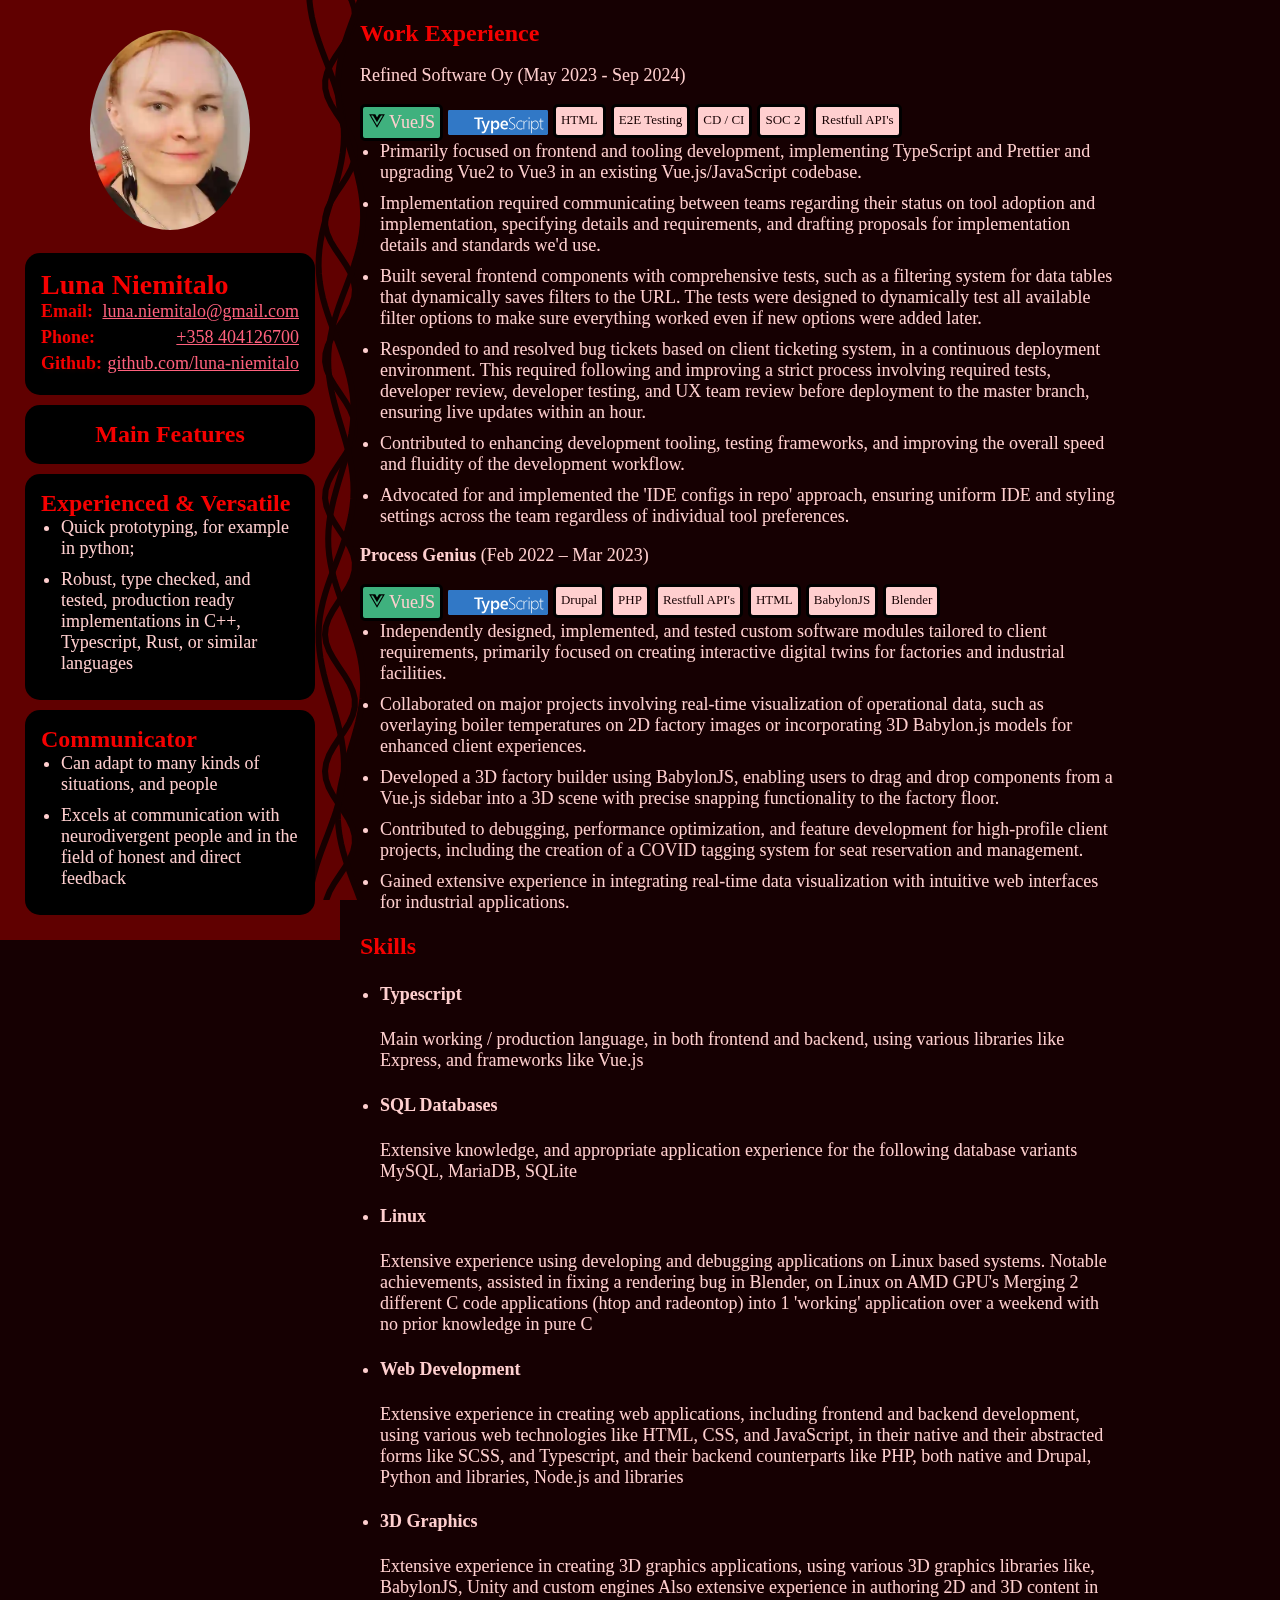
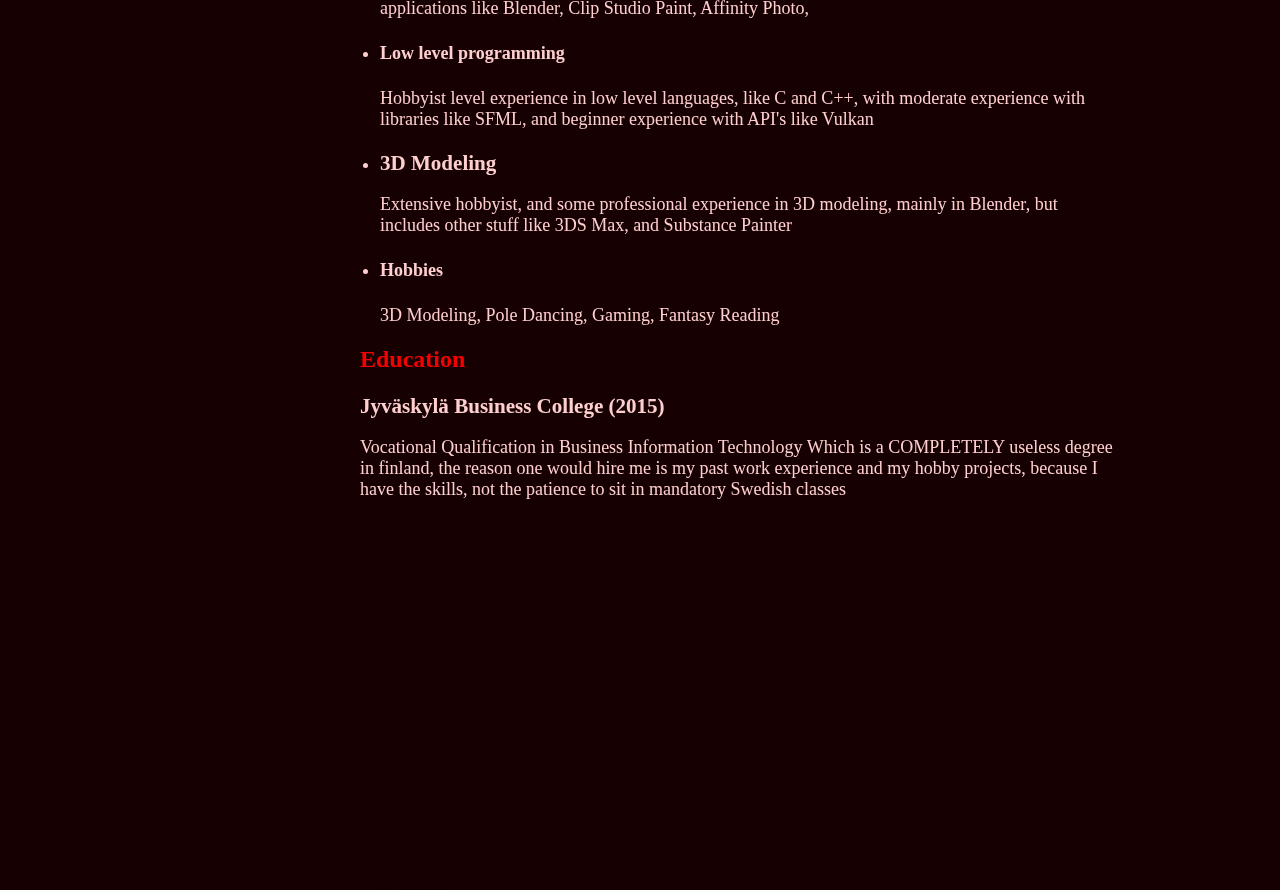
<file: index.html>
<!DOCTYPE html>
<html lang="en">
<head>
    <meta charset="UTF-8">
    <meta name="viewport" content="width=device-width, initial-scale=1.0">
    <meta name="description" content="Discover Luna's professional journey, skills, and achievements. Explore her experience in software development, programming, and more. Connect and learn about her expertise today.">
    <link rel="stylesheet" href="style.css">
    <link rel="icon" type="image/x-icon" href="./moon.svg" >
    <title>Luna Niemitalo CV </title>
    <style>
        .icon {
            width: 1em;
            height: 1em;
            vertical-align: -0.125em;
        }
    </style>
</head>
<body>

<div class="container">
    <div class="sidebar">
        <!-- Fallback content for when JS is not available -->
        <noscript>
                <video id="background-video" src="squigglies.webm" autoplay loop></video>
        </noscript>
        <div id="anim-container" style="display: none">
            <svg id="animation" width="240" height="2200" xmlns="http://www.w3.org/2000/svg">
                <!-- Background Fill -->
                <rect id="background" width="240" height="2200" fill="#160000" />

                <!-- Define the combined clip path -->
                <clipPath id="curveClip">
                    <path id="combinedCurves" fill="white" />
                </clipPath>

                <!-- The filled area to the right of all curves -->
                <rect id="fillArea" width="240" height="2200" x="0" y="0" fill="#2e0000" clip-path="url(#curveClip)" />

                <!-- The curves themselves -->
                <path id="curve1" stroke="#160000" fill="none" stroke-width="6"/>
                <path id="curve2" stroke="#160000" fill="none" stroke-width="6"/>
                <path id="curve3" stroke="#160000" fill="none" stroke-width="6"/>
            </svg>
        </div>
        <div class="scrollable">
            <div class="pic-container">
                <img class="thumbnail" src="thumbnail.webp" alt="Thumbnail of Luna Portrait" />
            </div>
            <div class="no-print input-wrapper">
                <h2 class="main-name input-label">
                    <span>Luna Niemitalo</span>
                </h2>

                <div class="input-content">
                    <div class="inline">
                        <span class="label">Email:</span> <a href="https://mail.google.com/mail/u/0/?fs=1&to=luna.niemitalo@gmail.com&tf=cm">luna.niemitalo@gmail.com</a>
                    </div>
                    <div class="inline">
                        <span class="label">Phone:</span> <a href="./contact.vcf" download="luna-niemitalo.vcf">+358 404126700</a>
                    </div>
                    <div class="inline">
                        <span class="label">Github:</span><span><a href="https://github.com/luna-niemitalo">github.com/luna-niemitalo</a></span>
                    </div>
                </div>
            </div>
            <div class="print input-wrapper">
                <h2 class="main-name input-label">
                    <span>Luna Niemitalo </span>

                </h2>

                <div class="input-content">
                    <div class="inline">
                        <span class="label">Email:</span> <span>luna.niemitalo@gmail.com</span>
                    </div>
                    <div class="inline">
                        <span class="label">Phone:</span> <span>+358 404126700</span>
                    </div>
                    <div class="inline">
                        <span class="label">Github:</span><span>github.com/luna-niemitalo</span>
                    </div>
                </div>
            </div>
            <div id="features-title" class="input-wrapper">
                <h2 class="features-title">Main Features</h2>
            </div>
            <div class="input-wrapper">
                <h2 class="input-label">Experienced & Versatile</h2>
                <div class="input-content">
                    <ul>
                        <li>Quick prototyping, for example in python;</li>
                        <li>Robust, type checked, and tested, production ready implementations in C++, Typescript, Rust, or similar languages</li>
                    </ul>

                </div>

            </div>
            <div class="input-wrapper">
                <h2 class="input-label">Communicator</h2>
                <div class="input-content">
                    <ul>
                        <li>Can adapt to many kinds of situations, and people</li>
                        <li>Excels at communication with neurodivergent people and in the field of honest and direct feedback</li>
                    </ul>
                </div>

            </div>
        </div>
    </div>
    <div class="main">
        <div class="section">
            <h2>Work Experience</h2>
            <div>
                <p>Refined Software Oy (May 2023 - Sep 2024)</p>
                <div class="tags">
                    <span class="tag vue">
                        <svg class="icon" xmlns="http://www.w3.org/2000/svg" viewBox="0 0 448 512"><!--!Font Awesome Free 6.7.2 by @fontawesome - https://fontawesome.com License - https://fontawesome.com/license/free Copyright 2024 Fonticons, Inc.--><path d="M356.9 64.3H280l-56 88.6-48-88.6H0L224 448 448 64.3h-91.1zm-301.2 32h53.8L224 294.5 338.4 96.3h53.8L224 384.5 55.7 96.3z"/></svg>
                        VueJS
                    </span>
                    <img src="ts.svg" class="tag typescript"/>
                    <span class="tag misc">HTML</span>
                    <span class="tag misc">E2E Testing</span>
                    <span class="tag misc">CD / CI</span>
                    <span class="tag misc">SOC 2</span>
                    <span class="tag misc">Restfull API's</span>
                </div>
                <ul>
                    <li>Primarily focused on frontend and tooling development, implementing TypeScript and Prettier and upgrading Vue2 to Vue3 in an existing Vue.js/JavaScript codebase.</li>
                    <li>Implementation required communicating between teams regarding their status on tool adoption and implementation, specifying details and requirements, and drafting proposals for implementation details and standards we'd use.</li>
                    <li>Built several frontend components with comprehensive tests, such as a filtering system for data tables that dynamically saves filters to the URL. The tests were designed to dynamically test all available filter options to make sure everything worked even if new options were added later.</li>
                    <li>Responded to and resolved bug tickets based on client ticketing system, in a continuous deployment environment. This required following and improving a strict process involving required tests, developer review, developer testing, and UX team review before deployment to the master branch, ensuring live updates within an hour.</li>
                    <li>Contributed to enhancing development tooling, testing frameworks, and improving the overall speed and fluidity of the development workflow.</li>
                    <li>Advocated for and implemented the 'IDE configs in repo' approach, ensuring uniform IDE and styling settings across the team regardless of individual tool preferences.</li>
                </ul>
            </div>
            <p><strong>Process Genius</strong> (Feb 2022 – Mar 2023)</p>
            <div class="tags">
                    <span class="tag vue">
                        <svg class="icon" xmlns="http://www.w3.org/2000/svg" viewBox="0 0 448 512"><!--!Font Awesome Free 6.7.2 by @fontawesome - https://fontawesome.com License - https://fontawesome.com/license/free Copyright 2024 Fonticons, Inc.--><path d="M356.9 64.3H280l-56 88.6-48-88.6H0L224 448 448 64.3h-91.1zm-301.2 32h53.8L224 294.5 338.4 96.3h53.8L224 384.5 55.7 96.3z"/></svg>
                        VueJS
                    </span>
                <img src="ts.svg" class="tag typescript"/>
                <span class="tag misc">Drupal</span>
                <span class="tag misc">PHP</span>
                <span class="tag misc">Restfull API's</span>
                <span class="tag misc">HTML</span>
                <span class="tag misc">BabylonJS</span>
                <span class="tag misc">Blender</span>
            </div>
            <ul>
                <li>Independently designed, implemented, and tested custom software modules tailored to client requirements, primarily focused on creating interactive digital twins for factories and industrial facilities.</li>
                <li>Collaborated on major projects involving real-time visualization of operational data, such as overlaying boiler temperatures on 2D factory images or incorporating 3D Babylon.js models for enhanced client experiences.</li>
                <li>Developed a 3D factory builder using BabylonJS, enabling users to drag and drop components from a Vue.js sidebar into a 3D scene with precise snapping functionality to the factory floor.</li>
                <li>Contributed to debugging, performance optimization, and feature development for high-profile client projects, including the creation of a COVID tagging system for seat reservation and management.</li>
                <li>Gained extensive experience in integrating real-time data visualization with intuitive web interfaces for industrial applications.</li>
            </ul>
            <!-- Add more job experiences similarly -->
        </div>


    <div class="section">
        <h2>Skills</h2>
        <ul>
            <li>
                <h4>Typescript</h4>
                <p>
                    Main working / production language, in both frontend and backend, using various libraries like
                    Express, and frameworks like Vue.js
                </p>
            </li>
            <li>
                <h4>SQL Databases</h4>
                <p>
                    Extensive knowledge, and appropriate application experience for the following database variants
                    MySQL, MariaDB, SQLite
                </p>
            </li>
            <li>
                <h4>Linux</h4>
                <p>
                    Extensive experience using developing and debugging applications on Linux based systems.
                    Notable achievements, assisted in fixing a rendering bug in Blender, on Linux on AMD GPU's
                    Merging 2 different C code applications (htop and radeontop) into 1 'working' application over a
                    weekend with no prior knowledge in pure C
                </p>
            </li>
            <li>
                <h4>Web Development</h4>
                <p>
                    Extensive experience in creating web applications, including frontend and backend development, using
                    various web technologies like HTML, CSS, and JavaScript, in their native and their abstracted forms
                    like SCSS, and Typescript, and their backend counterparts
                    like PHP, both native and Drupal, Python and libraries, Node.js and libraries
                </p>
            </li>
            <li>
                <h4>3D Graphics</h4>
                <p>
                    Extensive experience in creating 3D graphics applications, using various 3D graphics libraries like,
                    BabylonJS, Unity and custom engines
                    Also extensive experience in authoring 2D and 3D content in applications like Blender, Clip Studio
                    Paint, Affinity Photo,
                </p>
            </li>
            <li>
                <h4>Low level programming</h4>
                <p>
                    Hobbyist level experience in low level languages, like C and C++, with moderate experience with
                    libraries like SFML, and beginner experience with API's like Vulkan
                </p>
            </li>
            <li>
                <h3>3D Modeling</h3>
                <p>
                    Extensive hobbyist, and some professional experience in 3D modeling, mainly in Blender, but includes
                    other stuff like 3DS Max, and Substance Painter
                </p>
            </li>
            <li>
                <h4>Hobbies</h4>
                <p>3D Modeling, Pole Dancing, Gaming, Fantasy Reading</p>
            </li>
        </ul>
    </div>
    <div class="section">
        <h2>Education</h2>
        <h3>Jyväskylä Business College (2015)</h3>
        <p>
            Vocational Qualification in Business Information Technology
            Which is a COMPLETELY useless degree in finland, the reason one would hire me is my past work experience and
            my hobby projects, because I have the skills, not the patience to sit in mandatory Swedish classes
        </p>
    </div>
    <div class="ATS-Bullshit">
        <ul>
            <li>Programming Languages:
                <ul>
                    <li>JavaScript: JS, JavaScript, ES6, ECMAScript</li>
                    <li>TypeScript: TS, TypeScript, Typed JavaScript</li>
                    <li>PHP: PHP, Hypertext Preprocessor</li>
                    <li>Python: Python, Py, Python3</li>
                    <li>C++: C++, CPP, C Plus Plus</li>
                    <li>HTML/CSS: HTML, HyperText Markup Language, CSS, Cascading Style Sheets</li>
                    <li>SCSS: SCSS, Sass, CSS Preprocessor</li>
                    <li>Golang: Go, Golang, Go Programming</li>
                </ul>
            </li>

                <li>Frameworks & Libraries:
                    <ul>
                        <li>Vue.js: Vue, VueJS, Vue.js, Vue2, Vue3</li>
                        <li>BabylonJS: BabylonJS, Babylon.js, 3D web visualization</li>
                        <li>Drupal: Drupal, CMS, Content Management System</li>
                        <li>SFML: SFML, Simple and Fast Multimedia Library</li>
                        <li>Vagrant: Vagrant, VM management, DevOps</li>
                    </ul>
                </li>

                <li>Databases:
                    <ul>
                        <li>SQL: SQL, MySQL, PostgreSQL, Structured Query Language</li>
                        <li>Database Management: Database, SQL Database, Data storage, SQL Querying</li>
                    </ul>
                </li>

                <li>Development Methodologies:
                    <ul>
                        <li>Agile: Agile, Scrum, Kanban, Iterative development</li>
                        <li>Version Control: Git, GitHub, Version Control, Source Control, Gitflow</li>
                    </ul>
                </li>

                <li>Operating Systems:
                    <ul>
                        <li>Linux: Linux, Ubuntu, Fedora, Arch, Linux-based OS</li>
                        <li>Ubuntu: Ubuntu, Ubuntu Linux, Debian-based OS</li>
                        <li>Fedora: Fedora, Fedora Linux, RPM-based OS</li>
                    </ul>
                </li>

                <li>Skills:
                    <ul>
                        <li>Problem-solving: Problem-solving, Analytical thinking, Troubleshooting, Logical problem-solving</li>
                        <li>3D Modeling: 3D modeling, Blender, 3D visualization, Mesh creation</li>
                        <li>Frontend Development: Frontend, Front-end, UI development, User Interface, Web UI</li>
                        <li>Backend Development: Backend, Back-end, Server-side development, API design, Web services</li>
                        <li>Full Stack Developer: Full Stack Developer, Full-stack, Fullstack Developer</li>
                    </ul>
                </li>

                <li>Tools:
                    <ul>
                        <li>Prettier: Prettier, Code formatting, Prettier JS</li>
                        <li>Webpack: Webpack, Bundler, Module bundler</li>
                        <li>GitHub: GitHub, Git, Version control, Repositories</li>
                    </ul>
                </li>

                <li>Miscellaneous Tags:
                    <ul>
                        <li>Neurodivergent: Neurodivergent, ADHD, Autism, Neurodiverse</li>
                        <li>Remote Work: Remote work, Work from home, Distributed teams, Telecommuting</li>
                        <li>Team Collaboration: Team collaboration, Cross-functional teams, Collaboration tools</li>
                        <li>DevOps: DevOps, CI/CD, Continuous Integration, Continuous Delivery</li>
                    </ul>
                </li>

                <li>Job Titles:
                    <ul>
                        <li>Software Developer: Software Developer, Developer, Software Engineer, Programmer</li>
                        <li>Junior Software Developer: Junior Developer, Junior Software Engineer, Entry-level developer</li>
                        <li>Frontend Developer: Frontend Developer, Front-end Developer, Web Developer</li>
                        <li>Backend Developer: Backend Developer, Back-end Developer, API Developer</li>
                        <li>Full Stack Developer: Full-stack Developer, Full Stack Engineer, Fullstack Developer</li>
                    </ul>
                </li>

                <li>Project Management:
                    <ul>
                        <li>Project Management: Project management, Task management, Project coordination, Managing development projects</li>
                    </ul>
                </li>
            </ul>


        </div>

    </div>
</div>
<script>
    if (typeof document !== 'undefined') {
        const animContainer = document.getElementById('anim-container');
        animContainer.style.display = 'inherit';

    } else {
        console.error('Document not found');
    }
    const svg = document.getElementById("animation");
    const midpoint = window.screen.height / 2;
    const angle = 2;
    const amplitude = 15;
    const paths = [
        {
            elementId: 'curve1',
            origin: { x: 100, y: midpoint },
            angle: 0,
            frequency: -2, // Hz
            amplitude // px
        },
        {
            elementId: 'curve3',
            origin: { x: 100, y: midpoint },
            angle: angle,
            frequency: 1, // Hz
            amplitude // px
        },
        {
            elementId: 'curve2',
            origin: { x: 100, y: midpoint },
            angle: -angle,
            frequency: -1, // Hz
            amplitude// px
        },
    ];
    const worker = new Worker('./script.js');
    worker.postMessage(paths);
    worker.addEventListener('message', event => {
        if (event.data['name'] === 'combinedPath'){
            document.getElementById("combinedCurves").setAttribute("d", event.data['value'] );
        } else {

            document.getElementById(event.data['name']).setAttribute("d", event.data['value'] );
        }
    });
</script>
</body>
</html>
</file>
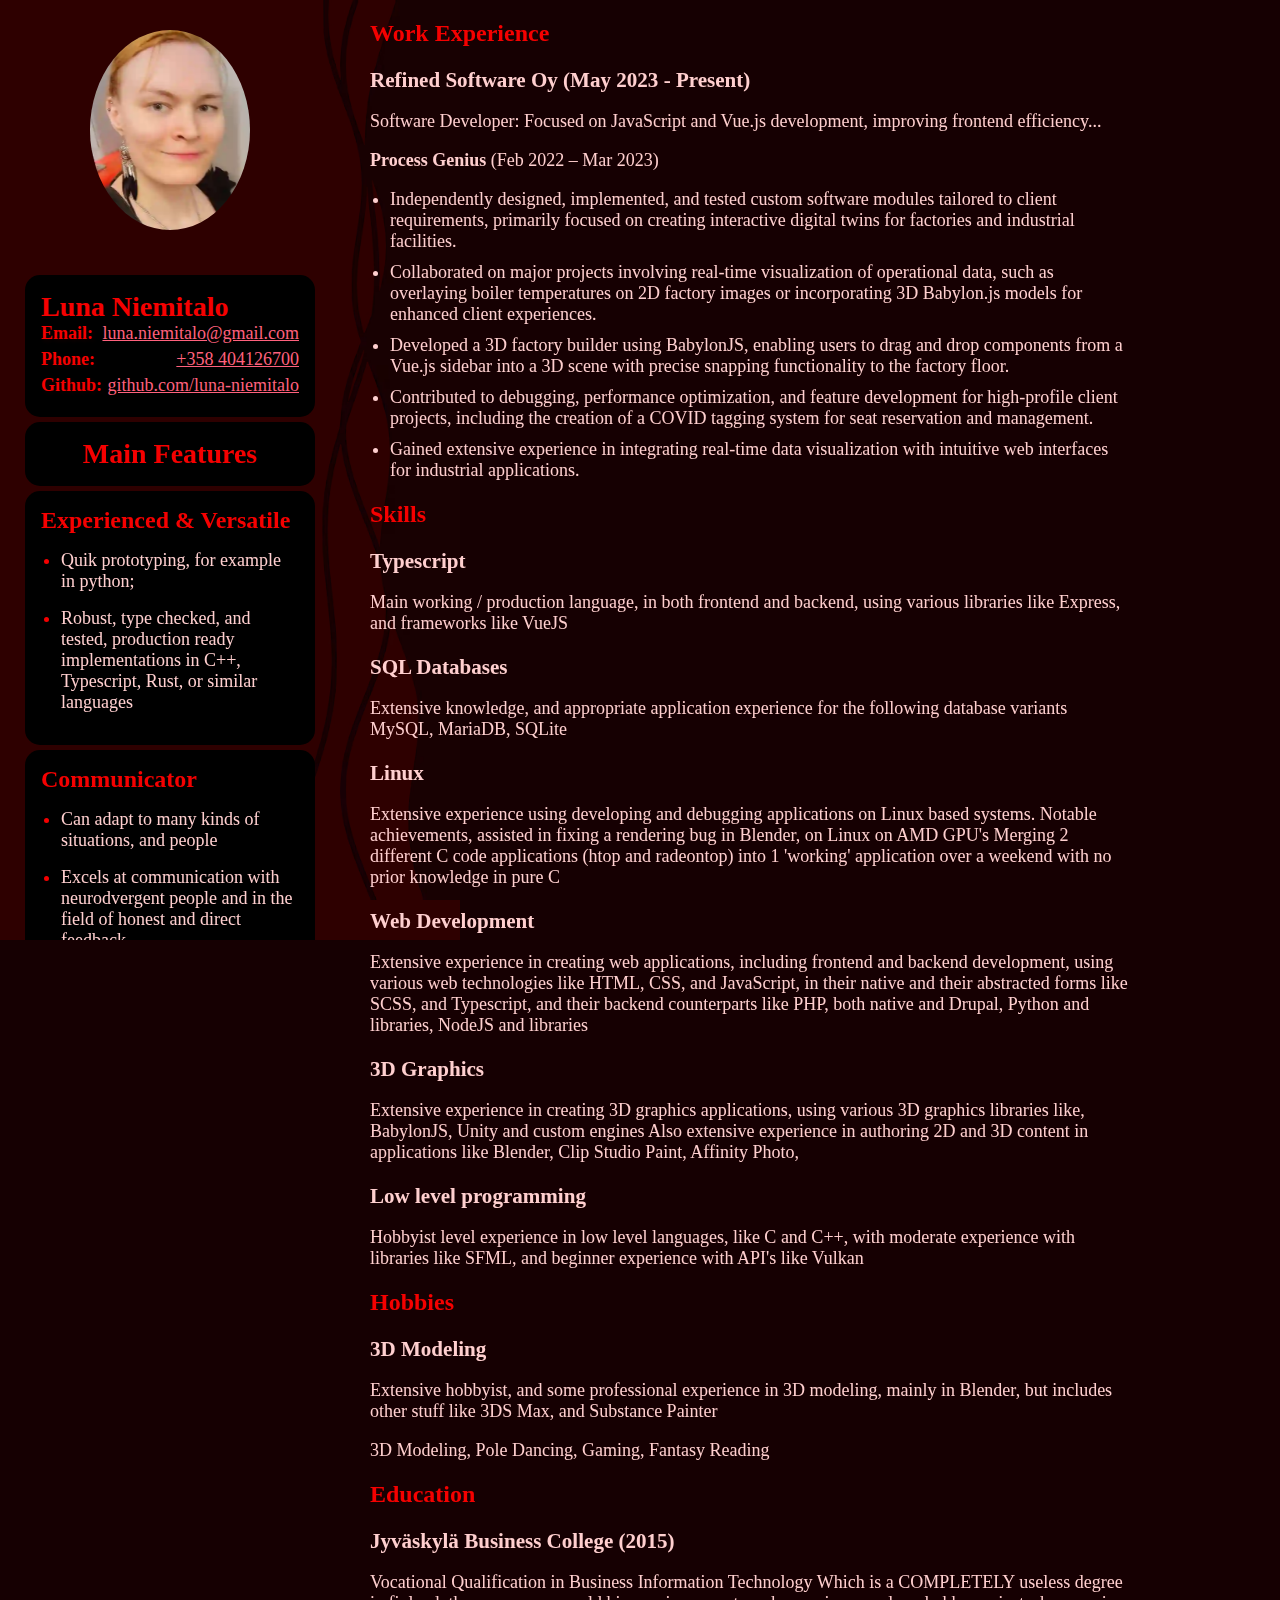
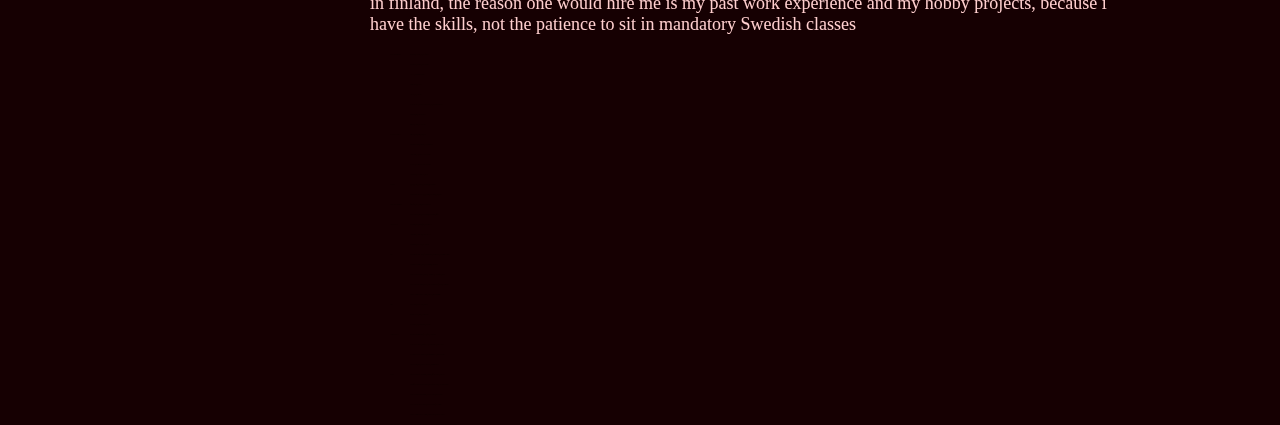
<file: deploy/index.html>
<!DOCTYPE html> <html lang=en > <meta charset=UTF-8 > <meta name=viewport  content="width=device-width, initial-scale=1.0"> <meta name=description  content="Discover Luna's professional journey, skills, and achievements. Explore her experience in software development, programming, and more. Connect and learn about her expertise today."> <style>@charset "utf-8"; :root{--background-color:#000;--crimson:#2e0000;--background-alt:#160002;--accent-color:#F50000;--text-color:#ffcfcf;::selection{background-color:var(--crimson);color:#FF6698}--font-small:.85rem;--font-medium:1.5rem;--font-large:1.75rem;--sidebar-width:300px}#background-video{height:100vh;position:fixed;width:240px;left:calc(var(--sidebar-width) - 60px);right:0;top:0;bottom:0}.input-wrapper{position:relative;background-color:var(--background-color);border-radius:15px;min-width:min-content;border:3px solid inherit;height:fit-content;margin:5px;padding:1rem;flex-grow:1}a{color:#FF617D}.no-print{display:inherit;@media print{display:none}}.print{display:none;@media print{display:inherit}}.main-name{font-size:var(--font-large) !important}#features-title{text-align:center;margin-bottom:0;font-size:var(--font-large)}body{font-family:Times New Roman;font-size:large;-webkit-font-smoothing:antialiased;-moz-osx-font-smoothing:grayscale;margin:0;padding:0;display:flex;background-color:var(--background-alt);color:var(--text-color)}.container{display:flex;width:800px;height:100vh}.sidebar{width:var(--sidebar-width);padding:20px;padding-right:140px;background-color:var(--crimson);color:var(--text-color);overflow:auto;position:fixed;height:100vh;.features{li{margin:1rem 0;ul{li{margin:5px 0}}}li::marker{color:var(--accent-color)}}}.main{padding:20px;left:calc(var(--sidebar-width) + 50px);z-index:1;position:relative;width:calc(100vw - 400px - 40px);.ATS-Bullshit{font-size:1px;color:var(--background-alt);line-height:0}}#pic-container{text-align:center;width:250px;height:250px;margin:auto;img{overflow:hidden;clip-path:ellipse(40% 50%);position:fixed;width:200px;height:200px;margin:10px 70px;left:0;transition:opacity .5s ease;object-fit:cover}}.sidebar h2,.main h2{user-select:none;left:12px;margin:0;font-size:var(--font-medium);font-weight:bold;color:var(--accent-color);pointer-events:none;text-transform:capitalize}.inline{display:flex;align-items:center;margin-bottom:5px;justify-content:space-between;.tag{font-size:18px;color:var(--accent-color);text-shadow:2px 2px 4px var(--background-alt);font-weight:bold}}.section{margin-bottom:20px;@media print{break-inside:avoid;div{break-inside:avoid}}}.section h3{margin-bottom:5px}ul{margin:0;padding-left:20px}ul li{margin-bottom:10px}</style> <link rel=icon  type="image/x-icon" href="./moon.svg"> <title>Luna Niemitalo CV</title> <div class=container > <div class=sidebar > <video id=background-video  autoplay loop muted src="./squigglies.webm" type="video/vp9"></video> <div id=pic-container > <img class=thumbnail  src=thumbnail.webp  alt="Thumbnail of Luna Portrait" /> </div> <div class="no-print input-wrapper"> <h2 class="main-name input-label"> <span>Luna Niemitalo</span> </h2> <div class=input-content > <div class=inline > <span class=tag >Email:</span> <a href="https://mail.google.com/mail/u/0/?fs=1&to=luna.niemitalo@gmail.com&tf=cm">luna.niemitalo@gmail.com</a> </div> <div class=inline > <span class=tag >Phone:</span> <a href="./contact.vcf" download=luna-niemitalo.vcf >+358 404126700</a> </div> <div class=inline > <span class=tag >Github:</span><span><a href="https://github.com/luna-niemitalo">github.com/luna-niemitalo</a></span> </div> </div> </div> <div class="print input-wrapper"> <h2 class="main-name input-label"> <span>Luna Niemitalo</span> </h2> <div class=input-content > <div class=inline > <span class=tag >Email:</span> <span>luna.niemitalo@gmail.com</span> </div> <div class=inline > <span class=tag >Phone:</span> <span>+358 404126700</span> </div> <div class=inline > <span class=tag >Github:</span><span>github.com/luna-niemitalo</span> </div> </div> </div> <div class=input-wrapper > <h2 id=features-title >Main Features</h2> </div> <div class=features > <div class=input-wrapper > <h2 class=input-label >Experienced & Versatile</h2> <div class=input-content > <ul> <li>Quik prototyping, for example in python; <li>Robust, type checked, and tested, production ready implementations in C++, Typescript, Rust, or similar languages </ul> </div> </div> <div class=input-wrapper > <h2 class=input-label >Communicator</h2> <div class=input-content > <ul> <li>Can adapt to many kinds of situations, and people <li>Excels at communication with neurodvergent people and in the field of honest and direct feedback </ul> </div> </div> </div> </div> <div class=main > <div class=section > <h2>Work Experience</h2> <h3>Refined Software Oy (May 2023 - Present)</h3> <p>Software Developer: Focused on JavaScript and Vue.js development, improving frontend efficiency...</p> <p><strong>Process Genius</strong> (Feb 2022 – Mar 2023)</p> <ul> <li>Independently designed, implemented, and tested custom software modules tailored to client requirements, primarily focused on creating interactive digital twins for factories and industrial facilities. <li>Collaborated on major projects involving real-time visualization of operational data, such as overlaying boiler temperatures on 2D factory images or incorporating 3D Babylon.js models for enhanced client experiences. <li>Developed a 3D factory builder using BabylonJS, enabling users to drag and drop components from a Vue.js sidebar into a 3D scene with precise snapping functionality to the factory floor. <li>Contributed to debugging, performance optimization, and feature development for high-profile client projects, including the creation of a COVID tagging system for seat reservation and management. <li>Gained extensive experience in integrating real-time data visualization with intuitive web interfaces for industrial applications. </ul> </div> <div class=section > <h2>Skills</h2> <div> <h3>Typescript</h3> <p> Main working / production language, in both frontend and backend, using various libraries like Express, and frameworks like VueJS </p> </div> <div> <h3>SQL Databases</h3> <p> Extensive knowledge, and appropriate application experience for the following database variants MySQL, MariaDB, SQLite </p> </div> <div> <h3>Linux</h3> <p> Extensive experience using developing and debugging applications on Linux based systems. Notable achievements, assisted in fixing a rendering bug in Blender, on Linux on AMD GPU's Merging 2 different C code applications (htop and radeontop) into 1 'working' application over a weekend with no prior knowledge in pure C </p> </div> <div> <h3>Web Development</h3> <p> Extensive experience in creating web applications, including frontend and backend development, using various web technologies like HTML, CSS, and JavaScript, in their native and their abstracted forms like SCSS, and Typescript, and their backend counterparts like PHP, both native and Drupal, Python and libraries, NodeJS and libraries </p> </div> <div> <h3>3D Graphics</h3> <p> Extensive experience in creating 3D graphics applications, using various 3D graphics libraries like, BabylonJS, Unity and custom engines Also extensive experience in authoring 2D and 3D content in applications like Blender, Clip Studio Paint, Affinity Photo, </p> </div> <div> <h3>Low level programming</h3> <p> Hobbyist level experience in low level languages, like C and C++, with moderate experience with libraries like SFML, and beginner experience with API's like Vulkan </p> </div> </div> <div class=section > <h2>Hobbies</h2> <div> <h3>3D Modeling</h3> <p> Extensive hobbyist, and some professional experience in 3D modeling, mainly in Blender, but includes other stuff like 3DS Max, and Substance Painter </p> </div> <p>3D Modeling, Pole Dancing, Gaming, Fantasy Reading</p> </div> <div class=section > <h2>Education</h2> <h3>Jyväskylä Business College (2015)</h3> <p> Vocational Qualification in Business Information Technology Which is a COMPLETELY useless degree in finland, the reason one would hire me is my past work experience and my hobby projects, because i have the skills, not the patience to sit in mandatory Swedish classes </p> </div> <div class=ATS-Bullshit > <ul> <li>Programming Languages: <ul> <li>JavaScript: JS, JavaScript, ES6, ECMAScript <li>TypeScript: TS, TypeScript, Typed JavaScript <li>PHP: PHP, Hypertext Preprocessor <li>Python: Python, Py, Python3 <li>C++: C++, CPP, C Plus Plus <li>HTML/CSS: HTML, Hypertext Markup Language, CSS, Cascading Style Sheets <li>SCSS: SCSS, Sass, CSS Preprocessor <li>Golang: Go, Golang, Go Programming </ul> <li>Frameworks & Libraries: <ul> <li>Vue.js: Vue, VueJS, Vue.js, Vue2, Vue3 <li>BabylonJS: BabylonJS, Babylon.js, 3D web visualization <li>Drupal: Drupal, CMS, Content Management System <li>SFML: SFML, Simple and Fast Multimedia Library <li>Vagrant: Vagrant, VM management, DevOps </ul> <li>Databases: <ul> <li>SQL: SQL, MySQL, PostgreSQL, Structured Query Language <li>Database Management: Database, SQL Database, Data storage, SQL Querying </ul> <li>Development Methodologies: <ul> <li>Agile: Agile, Scrum, Kanban, Iterative development <li>Version Control: Git, GitHub, Version Control, Source Control, Gitflow </ul> <li>Operating Systems: <ul> <li>Linux: Linux, Ubuntu, Fedora, Arch, Linux-based OS <li>Ubuntu: Ubuntu, Ubuntu Linux, Debian-based OS <li>Fedora: Fedora, Fedora Linux, RPM-based OS </ul> <li>Skills: <ul> <li>Problem-solving: Problem-solving, Analytical thinking, Troubleshooting, Logical problem-solving <li>3D Modeling: 3D modeling, Blender, 3D visualization, Mesh creation <li>Frontend Development: Frontend, Front-end, UI development, User Interface, Web UI <li>Backend Development: Backend, Back-end, Server-side development, API design, Web services <li>Full Stack Developer: Full Stack Developer, Full-stack, Fullstack Developer </ul> <li>Tools: <ul> <li>Prettier: Prettier, Code formatting, Prettier JS <li>Webpack: Webpack, Bundler, Module bundler <li>GitHub: GitHub, Git, Version control, Repositories </ul> <li>Miscellaneous Tags: <ul> <li>Neurodivergent: Neurodivergent, ADHD, Autism, Neurodiverse <li>Remote Work: Remote work, Work from home, Distributed teams, Telecommuting <li>Team Collaboration: Team collaboration, Cross-functional teams, Collaboration tools <li>DevOps: DevOps, CI/CD, Continuous Integration, Continuous Delivery </ul> <li>Job Titles: <ul> <li>Software Developer: Software Developer, Developer, Software Engineer, Programmer <li>Junior Software Developer: Junior Developer, Junior Software Engineer, Entry-level developer <li>Frontend Developer: Frontend Developer, Front-end Developer, Web Developer <li>Backend Developer: Backend Developer, Back-end Developer, API Developer <li>Full Stack Developer: Full-stack Developer, Full Stack Engineer, Fullstack Developer </ul> <li>Project Management: <ul> <li>Project Management: Project management, Task management, Project coordination, Managing development projects </ul> </ul> </div> </div> </div>
</file>
<file: style.css>
:root {

    /* Base Colors */
    --background-color: #000;
    --crimson: #600000;
    --background-alt: #160002;
    --accent-color: #F50000;
    --text-color: #ffcfcf;

    ::selection {
        background-color: var(--crimson);
        color: #FF6698;
    }

    --font-small: 0.85rem;
    --font-medium: 1.5rem;
    --font-large: 1.75rem;

    --sidebar-padding: 20px;



    --sidebar-width: 300px;
    @media screen and (max-width: 600px) {
        --sidebar-width: 250px;
        --sidebar-padding: 0px;

    }

}



#background-video {
    height: 100vh;
    position: fixed;
    width: 240px;
    left: calc(var(--sidebar-width) - 60px);
    right: 0;
    top: 0;
    bottom: 0;
}
.input-wrapper {
    position: relative;
    background-color: var(--background-color);
    border-radius: 15px;
    min-width: min-content;
    border: 3px solid inherit;
    height: fit-content;

    margin: 5px;
    padding: 1rem;

    flex-grow: 1;
}

a {
    color: #FF617D;
}


#animation {
    height: 100vh;
    position: fixed;
    top: 0;
    left: calc(var(--sidebar-width) - 60px);
    @media screen and (max-width: 600px) {
        left: 160px;
    }
    @media print {
        left: 0;
    }
    #fillArea {
        fill: var(--crimson);
    }
}

.no-print {
    display: block;
    @media print {
        display: none;
    }
}
.print {
    display: none;
    @media print {
        display: block;
    }
}

.main-name {
    font-size: var(--font-large) !important;
}
#features-title {
    @media print {
        display: none;
    }
}
.features-title {
    text-align: center;
    margin-bottom: 0px;
    font-size: var(--font-large);
}

body {
    font-family: Times New Roman;
    font-size: large;
    -webkit-font-smoothing: antialiased;
    -moz-osx-font-smoothing: grayscale;
    margin: 0;
    padding: 0;
    display: flex;
    background-color: var(--background-alt);
    color: var(--text-color);
    @media screen and (max-width: 600px) {
        font-size: small;

    }
}

.container {
    display: flex;
    width: 800px;
    height: 100vh;
    @media print {
        flex-direction: column;
    }
}




.sidebar {
    width: var(--sidebar-width);
    padding-right: 140px;
    padding-right: 0;
    @media screen and (max-width: 600px) {
        --sidebar-padding: 0px;
    }
    padding: var(--sidebar-padding);

    background-color: var(--crimson);
    color: var(--text-color);
    overflow: auto;
    position: fixed;
    height: 100vh;
    @media print {
        background-color: transparent;
        overflow: unset;
        height: unset;
        position: relative;
        z-index: 1;
        top: 0;
        left: 0;
        padding: unset;
        width: calc(100vw - 140px);
        margin-left: 100px;
    }
    .scrollable {
        display: flex;
        flex-direction: column;
        width: inherit;
        overflow: auto;
        position: fixed;
        height: 100vh;
        @media print {
            flex-direction: row;
            flex-wrap: wrap;
            overflow: unset;
            height: unset;
            position: relative;
            z-index: 1;
            top: 0;
            left: 0;
            width: calc(100vw - 140px);
            .input-wrapper {
                flex-grow: unset;
                align-self: center;
            }

        }
    }
}

.icon {
    width: 1em;
    height: 1em;
    vertical-align: -0.125em;
}

.main {
    padding: 20px;
    left: calc(var(--sidebar-width) + calc(var(--sidebar-padding) * 2));

    @media screen and (max-width: 600px) {
        padding: 0px;
    }
    z-index: 1;
    position: relative;
    width: calc(100vw - var(--sidebar-width) - calc(var(--sidebar-padding) * 4));
    .ATS-Bullshit {
        font-size: 1px;
        color: var(--background-alt);
        line-height: 0px;
    }
    @media print {
        left: 0;
        width: calc(100vw - 140px);
        margin-left: 100px;


    }
}
.pic-container {
    text-align: center;
    width: 250px;
    height: 250px;
    margin: auto;
    z-index: 1;
    position: relative;
    img {

        overflow: hidden;
        clip-path: ellipse(40% 50%);
        width: 200px;
        height: 200px;
        left: 0;
        transition: opacity 0.5s ease; /* Smooth transition */
        object-fit: cover;
        position: relative;
        margin: 10px auto;
    }
}

.sidebar h2, .main h2 {
    user-select: none;
    left: 12px;
    margin: 0;

    font-size: var(--font-medium);
    font-weight: bold;
    color: var(--accent-color);
    pointer-events: none;
    text-transform: capitalize;
}

.inline {
    display: flex;
    align-items: center;
    margin-bottom: 5px;
    justify-content: space-between;

    .label {
        font-size: 18px;
        color: var(--accent-color);
        text-shadow: 2px 2px 4px var(--background-alt);
        font-weight: bold;

    }
}
.tags {
    display: flex;
    gap: 5px;
    flex-wrap: wrap;
    flex-direction: row;
}
.tag {
    white-space: nowrap;
    background-color: #fff;
    border: 3px solid #000;
    border-radius: 5px;
    max-width: 100px;
    padding: 5px;
    display: flex;
    justify-content: center;
    gap: 3px;

    &.vue {
        background-color: #3fb17e;
    }
    &.typescript {
        border: none;
        padding: unset;
        background-color: transparent;
    }
    &.misc {
        background-color: #ffcfcf;
        color: var(--background-alt);
        height: 18px    ;
        font-size: small;
    }
}

.section {
    margin-bottom: 20px;

}

.section h3 {
    margin-bottom: 5px;
}

ul {
    margin: 0;
    padding-left: 20px;
}

ul li {
    margin-bottom: 10px;
    @media print {
        break-inside: avoid;
    }
}
</file>
